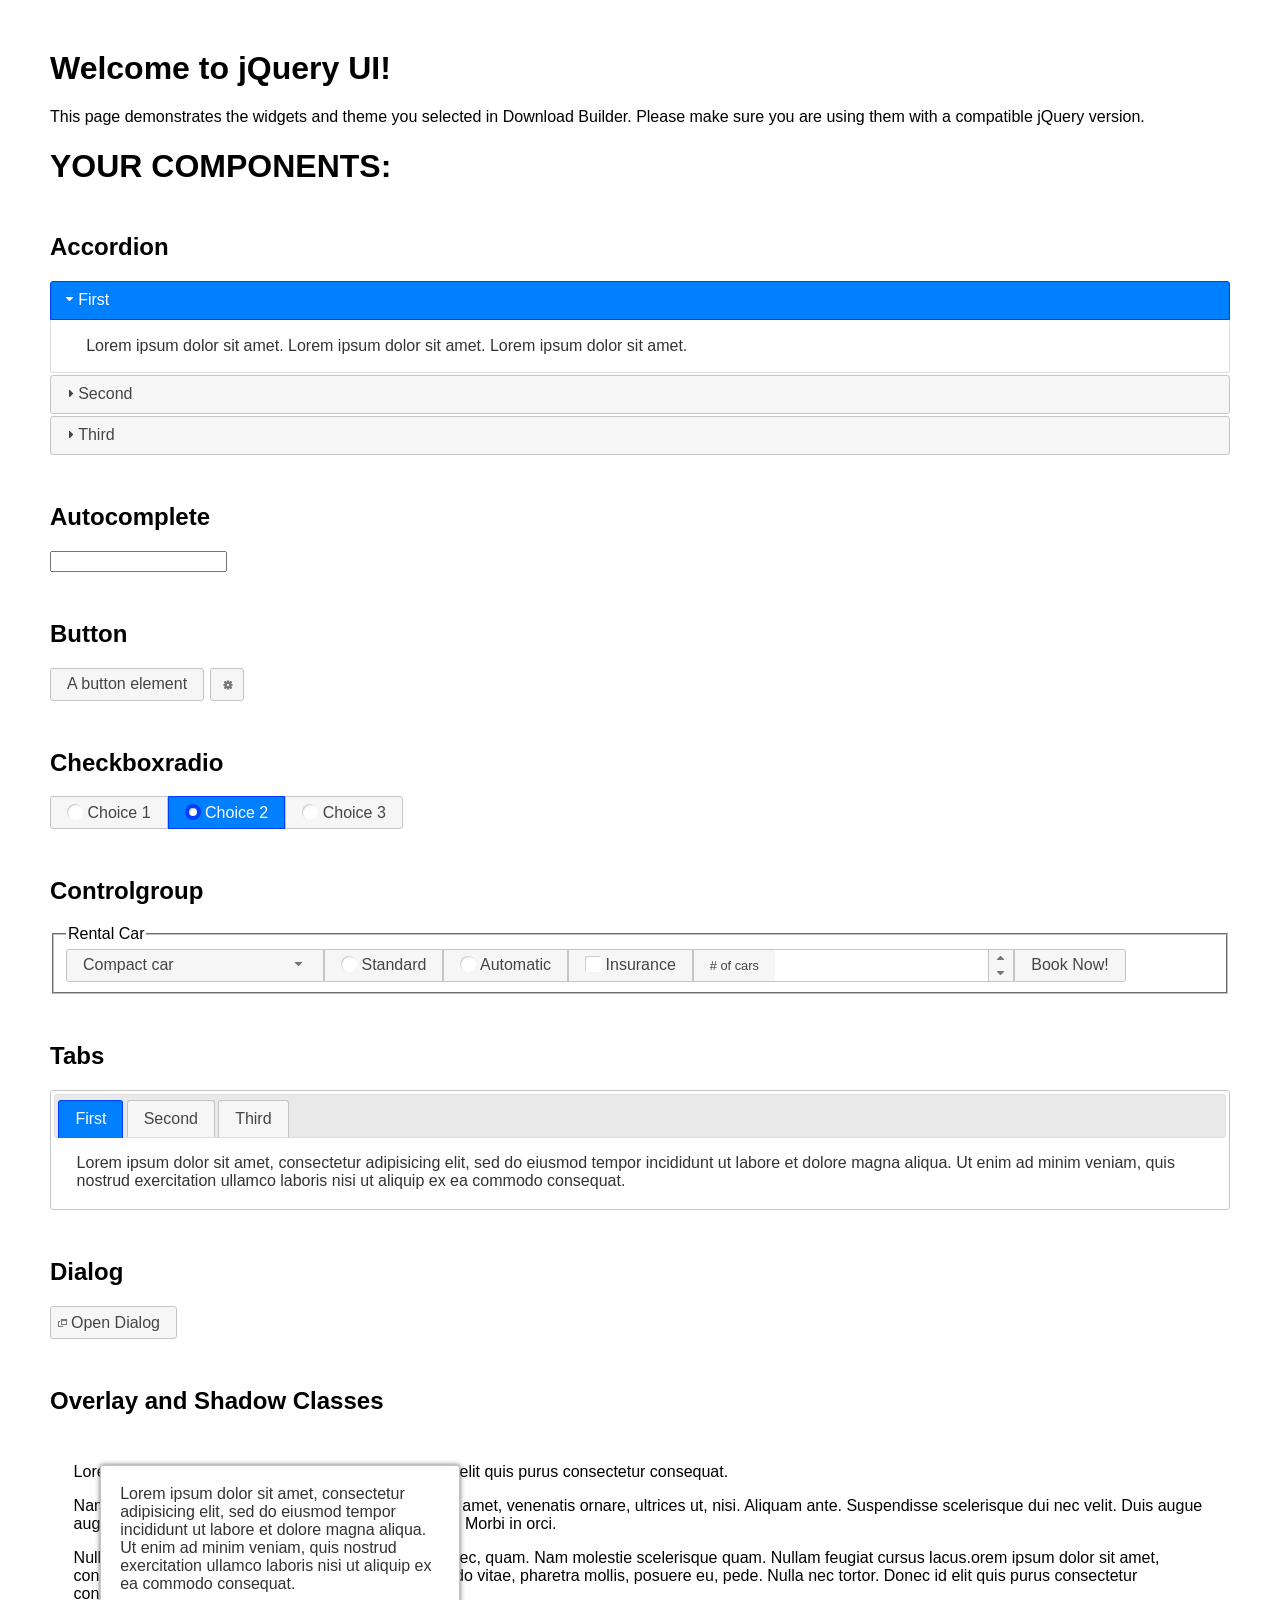
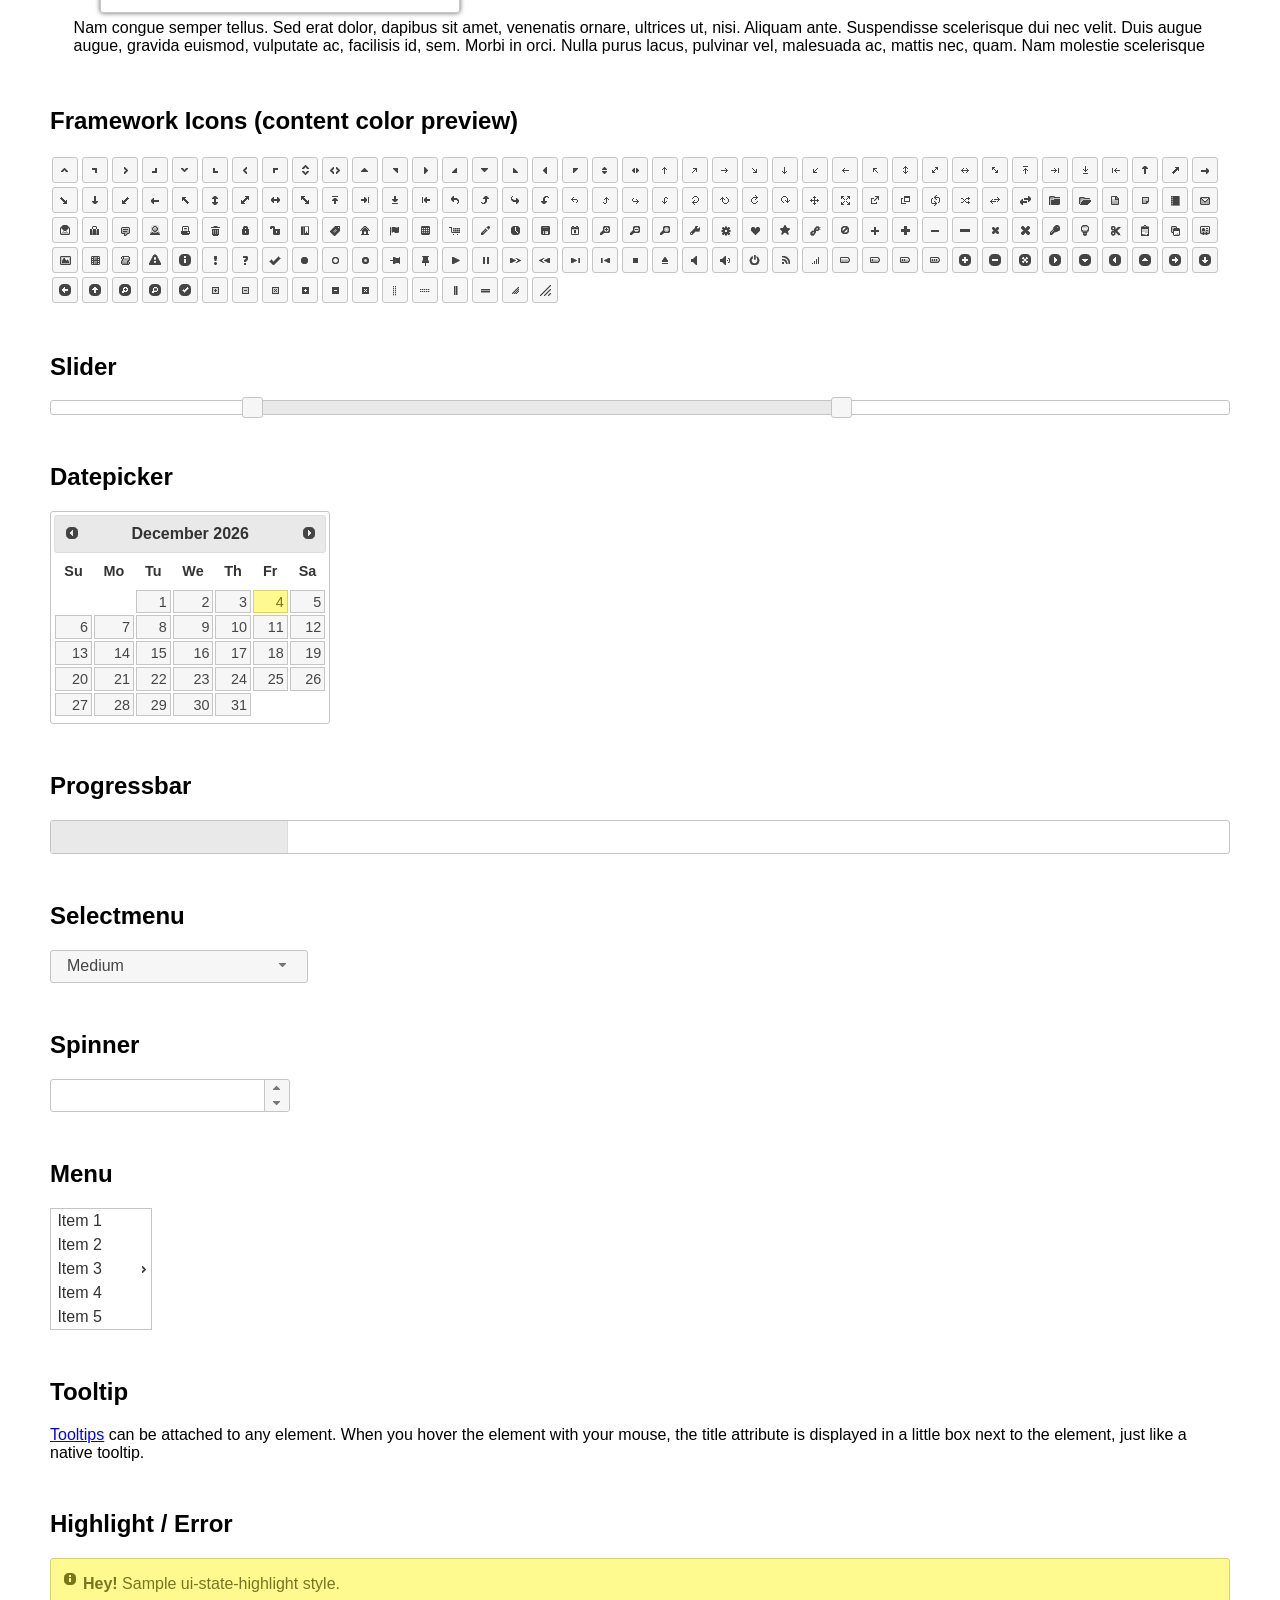
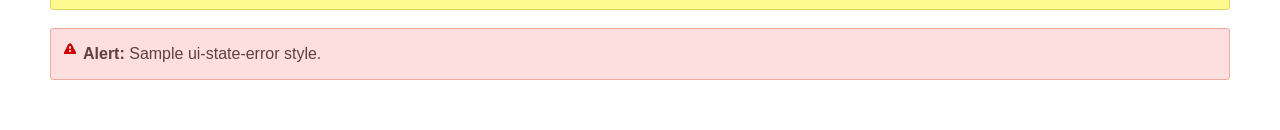
<file: libraries/jqueryui/index.html>
<!doctype html>
<html lang="us">
<head>
	<meta charset="utf-8">
	<title>jQuery UI Example Page</title>
	<link href="jquery-ui.css" rel="stylesheet">
	<style>
	body{
		font-family: "Trebuchet MS", sans-serif;
		margin: 50px;
	}
	.demoHeaders {
		margin-top: 2em;
	}
	#dialog-link {
		padding: .4em 1em .4em 20px;
		text-decoration: none;
		position: relative;
	}
	#dialog-link span.ui-icon {
		margin: 0 5px 0 0;
		position: absolute;
		left: .2em;
		top: 50%;
		margin-top: -8px;
	}
	#icons {
		margin: 0;
		padding: 0;
	}
	#icons li {
		margin: 2px;
		position: relative;
		padding: 4px 0;
		cursor: pointer;
		float: left;
		list-style: none;
	}
	#icons span.ui-icon {
		float: left;
		margin: 0 4px;
	}
	.fakewindowcontain .ui-widget-overlay {
		position: absolute;
	}
	select {
		width: 200px;
	}
	</style>
</head>
<body>

<h1>Welcome to jQuery UI!</h1>

<div class="ui-widget">
	<p>This page demonstrates the widgets and theme you selected in Download Builder. Please make sure you are using them with a compatible jQuery version.</p>
</div>

<h1>YOUR COMPONENTS:</h1>

<!-- Accordion -->
<h2 class="demoHeaders">Accordion</h2>
<div id="accordion">
	<h3>First</h3>
	<div>Lorem ipsum dolor sit amet. Lorem ipsum dolor sit amet. Lorem ipsum dolor sit amet.</div>
	<h3>Second</h3>
	<div>Phasellus mattis tincidunt nibh.</div>
	<h3>Third</h3>
	<div>Nam dui erat, auctor a, dignissim quis.</div>
</div>

<!-- Autocomplete -->
<h2 class="demoHeaders">Autocomplete</h2>
<div>
	<input id="autocomplete" title="type &quot;a&quot;">
</div>

<!-- Button -->
<h2 class="demoHeaders">Button</h2>
<button id="button">A button element</button>
<button id="button-icon">An icon-only button</button>

<!-- Checkboxradio -->
<h2 class="demoHeaders">Checkboxradio</h2>
<form style="margin-top: 1em;">
	<div id="radioset">
		<input type="radio" id="radio1" name="radio"><label for="radio1">Choice 1</label>
		<input type="radio" id="radio2" name="radio" checked="checked"><label for="radio2">Choice 2</label>
		<input type="radio" id="radio3" name="radio"><label for="radio3">Choice 3</label>
	</div>
</form>

<!-- Controlgroup -->
<h2 class="demoHeaders">Controlgroup</h2>
<fieldset>
	<legend>Rental Car</legend>
	<div id="controlgroup">
		<select id="car-type">
			<option>Compact car</option>
			<option>Midsize car</option>
			<option>Full size car</option>
			<option>SUV</option>
			<option>Luxury</option>
			<option>Truck</option>
			<option>Van</option>
		</select>
		<label for="transmission-standard">Standard</label>
		<input type="radio" name="transmission" id="transmission-standard">
		<label for="transmission-automatic">Automatic</label>
		<input type="radio" name="transmission" id="transmission-automatic">
		<label for="insurance">Insurance</label>
		<input type="checkbox" name="insurance" id="insurance">
		<label for="horizontal-spinner" class="ui-controlgroup-label"># of cars</label>
		<input id="horizontal-spinner" class="ui-spinner-input">
		<button>Book Now!</button>
	</div>
</fieldset>

<!-- Tabs -->
<h2 class="demoHeaders">Tabs</h2>
<div id="tabs">
	<ul>
		<li><a href="#tabs-1">First</a></li>
		<li><a href="#tabs-2">Second</a></li>
		<li><a href="#tabs-3">Third</a></li>
	</ul>
	<div id="tabs-1">Lorem ipsum dolor sit amet, consectetur adipisicing elit, sed do eiusmod tempor incididunt ut labore et dolore magna aliqua. Ut enim ad minim veniam, quis nostrud exercitation ullamco laboris nisi ut aliquip ex ea commodo consequat.</div>
	<div id="tabs-2">Phasellus mattis tincidunt nibh. Cras orci urna, blandit id, pretium vel, aliquet ornare, felis. Maecenas scelerisque sem non nisl. Fusce sed lorem in enim dictum bibendum.</div>
	<div id="tabs-3">Nam dui erat, auctor a, dignissim quis, sollicitudin eu, felis. Pellentesque nisi urna, interdum eget, sagittis et, consequat vestibulum, lacus. Mauris porttitor ullamcorper augue.</div>
</div>

<h2 class="demoHeaders">Dialog</h2>
<p>
	<button id="dialog-link" class="ui-button ui-corner-all ui-widget">
		<span class="ui-icon ui-icon-newwin"></span>Open Dialog
	</button>
</p>

<h2 class="demoHeaders">Overlay and Shadow Classes</h2>
<div style="position: relative; width: 96%; height: 200px; padding:1% 2%; overflow:hidden;" class="fakewindowcontain">
	<p>Lorem ipsum dolor sit amet,  Nulla nec tortor. Donec id elit quis purus consectetur consequat. </p><p>Nam congue semper tellus. Sed erat dolor, dapibus sit amet, venenatis ornare, ultrices ut, nisi. Aliquam ante. Suspendisse scelerisque dui nec velit. Duis augue augue, gravida euismod, vulputate ac, facilisis id, sem. Morbi in orci. </p><p>Nulla purus lacus, pulvinar vel, malesuada ac, mattis nec, quam. Nam molestie scelerisque quam. Nullam feugiat cursus lacus.orem ipsum dolor sit amet, consectetur adipiscing elit. Donec libero risus, commodo vitae, pharetra mollis, posuere eu, pede. Nulla nec tortor. Donec id elit quis purus consectetur consequat. </p><p>Nam congue semper tellus. Sed erat dolor, dapibus sit amet, venenatis ornare, ultrices ut, nisi. Aliquam ante. Suspendisse scelerisque dui nec velit. Duis augue augue, gravida euismod, vulputate ac, facilisis id, sem. Morbi in orci. Nulla purus lacus, pulvinar vel, malesuada ac, mattis nec, quam. Nam molestie scelerisque quam. </p><p>Nullam feugiat cursus lacus.orem ipsum dolor sit amet, consectetur adipiscing elit. Donec libero risus, commodo vitae, pharetra mollis, posuere eu, pede. Nulla nec tortor. Donec id elit quis purus consectetur consequat. Nam congue semper tellus. Sed erat dolor, dapibus sit amet, venenatis ornare, ultrices ut, nisi. Aliquam ante. </p><p>Suspendisse scelerisque dui nec velit. Duis augue augue, gravida euismod, vulputate ac, facilisis id, sem. Morbi in orci. Nulla purus lacus, pulvinar vel, malesuada ac, mattis nec, quam. Nam molestie scelerisque quam. Nullam feugiat cursus lacus.orem ipsum dolor sit amet, consectetur adipiscing elit. Donec libero risus, commodo vitae, pharetra mollis, posuere eu, pede. Nulla nec tortor. Donec id elit quis purus consectetur consequat. Nam congue semper tellus. Sed erat dolor, dapibus sit amet, venenatis ornare, ultrices ut, nisi. </p>

	<!-- ui-dialog -->
	<div class="ui-widget-overlay ui-front"></div>
	<div style="position: absolute; width: 320px; left: 50px; top: 30px; padding: 1.2em" class="ui-widget ui-front ui-widget-content ui-corner-all ui-widget-shadow">
		Lorem ipsum dolor sit amet, consectetur adipisicing elit, sed do eiusmod tempor incididunt ut labore et dolore magna aliqua. Ut enim ad minim veniam, quis nostrud exercitation ullamco laboris nisi ut aliquip ex ea commodo consequat.
	</div>

</div>

<!-- ui-dialog -->
<div id="dialog" title="Dialog Title">
	<p>Lorem ipsum dolor sit amet, consectetur adipisicing elit, sed do eiusmod tempor incididunt ut labore et dolore magna aliqua. Ut enim ad minim veniam, quis nostrud exercitation ullamco laboris nisi ut aliquip ex ea commodo consequat.</p>
</div>


<h2 class="demoHeaders">Framework Icons (content color preview)</h2>
<ul id="icons" class="ui-widget ui-helper-clearfix">
	<li class="ui-state-default ui-corner-all" title=".ui-icon-caret-1-n"><span class="ui-icon ui-icon-caret-1-n"></span></li>
	<li class="ui-state-default ui-corner-all" title=".ui-icon-caret-1-ne"><span class="ui-icon ui-icon-caret-1-ne"></span></li>
	<li class="ui-state-default ui-corner-all" title=".ui-icon-caret-1-e"><span class="ui-icon ui-icon-caret-1-e"></span></li>
	<li class="ui-state-default ui-corner-all" title=".ui-icon-caret-1-se"><span class="ui-icon ui-icon-caret-1-se"></span></li>
	<li class="ui-state-default ui-corner-all" title=".ui-icon-caret-1-s"><span class="ui-icon ui-icon-caret-1-s"></span></li>
	<li class="ui-state-default ui-corner-all" title=".ui-icon-caret-1-sw"><span class="ui-icon ui-icon-caret-1-sw"></span></li>
	<li class="ui-state-default ui-corner-all" title=".ui-icon-caret-1-w"><span class="ui-icon ui-icon-caret-1-w"></span></li>
	<li class="ui-state-default ui-corner-all" title=".ui-icon-caret-1-nw"><span class="ui-icon ui-icon-caret-1-nw"></span></li>
	<li class="ui-state-default ui-corner-all" title=".ui-icon-caret-2-n-s"><span class="ui-icon ui-icon-caret-2-n-s"></span></li>
	<li class="ui-state-default ui-corner-all" title=".ui-icon-caret-2-e-w"><span class="ui-icon ui-icon-caret-2-e-w"></span></li>
	<li class="ui-state-default ui-corner-all" title=".ui-icon-triangle-1-n"><span class="ui-icon ui-icon-triangle-1-n"></span></li>
	<li class="ui-state-default ui-corner-all" title=".ui-icon-triangle-1-ne"><span class="ui-icon ui-icon-triangle-1-ne"></span></li>
	<li class="ui-state-default ui-corner-all" title=".ui-icon-triangle-1-e"><span class="ui-icon ui-icon-triangle-1-e"></span></li>
	<li class="ui-state-default ui-corner-all" title=".ui-icon-triangle-1-se"><span class="ui-icon ui-icon-triangle-1-se"></span></li>
	<li class="ui-state-default ui-corner-all" title=".ui-icon-triangle-1-s"><span class="ui-icon ui-icon-triangle-1-s"></span></li>
	<li class="ui-state-default ui-corner-all" title=".ui-icon-triangle-1-sw"><span class="ui-icon ui-icon-triangle-1-sw"></span></li>
	<li class="ui-state-default ui-corner-all" title=".ui-icon-triangle-1-w"><span class="ui-icon ui-icon-triangle-1-w"></span></li>
	<li class="ui-state-default ui-corner-all" title=".ui-icon-triangle-1-nw"><span class="ui-icon ui-icon-triangle-1-nw"></span></li>
	<li class="ui-state-default ui-corner-all" title=".ui-icon-triangle-2-n-s"><span class="ui-icon ui-icon-triangle-2-n-s"></span></li>
	<li class="ui-state-default ui-corner-all" title=".ui-icon-triangle-2-e-w"><span class="ui-icon ui-icon-triangle-2-e-w"></span></li>
	<li class="ui-state-default ui-corner-all" title=".ui-icon-arrow-1-n"><span class="ui-icon ui-icon-arrow-1-n"></span></li>
	<li class="ui-state-default ui-corner-all" title=".ui-icon-arrow-1-ne"><span class="ui-icon ui-icon-arrow-1-ne"></span></li>
	<li class="ui-state-default ui-corner-all" title=".ui-icon-arrow-1-e"><span class="ui-icon ui-icon-arrow-1-e"></span></li>
	<li class="ui-state-default ui-corner-all" title=".ui-icon-arrow-1-se"><span class="ui-icon ui-icon-arrow-1-se"></span></li>
	<li class="ui-state-default ui-corner-all" title=".ui-icon-arrow-1-s"><span class="ui-icon ui-icon-arrow-1-s"></span></li>
	<li class="ui-state-default ui-corner-all" title=".ui-icon-arrow-1-sw"><span class="ui-icon ui-icon-arrow-1-sw"></span></li>
	<li class="ui-state-default ui-corner-all" title=".ui-icon-arrow-1-w"><span class="ui-icon ui-icon-arrow-1-w"></span></li>
	<li class="ui-state-default ui-corner-all" title=".ui-icon-arrow-1-nw"><span class="ui-icon ui-icon-arrow-1-nw"></span></li>
	<li class="ui-state-default ui-corner-all" title=".ui-icon-arrow-2-n-s"><span class="ui-icon ui-icon-arrow-2-n-s"></span></li>
	<li class="ui-state-default ui-corner-all" title=".ui-icon-arrow-2-ne-sw"><span class="ui-icon ui-icon-arrow-2-ne-sw"></span></li>
	<li class="ui-state-default ui-corner-all" title=".ui-icon-arrow-2-e-w"><span class="ui-icon ui-icon-arrow-2-e-w"></span></li>
	<li class="ui-state-default ui-corner-all" title=".ui-icon-arrow-2-se-nw"><span class="ui-icon ui-icon-arrow-2-se-nw"></span></li>
	<li class="ui-state-default ui-corner-all" title=".ui-icon-arrowstop-1-n"><span class="ui-icon ui-icon-arrowstop-1-n"></span></li>
	<li class="ui-state-default ui-corner-all" title=".ui-icon-arrowstop-1-e"><span class="ui-icon ui-icon-arrowstop-1-e"></span></li>
	<li class="ui-state-default ui-corner-all" title=".ui-icon-arrowstop-1-s"><span class="ui-icon ui-icon-arrowstop-1-s"></span></li>
	<li class="ui-state-default ui-corner-all" title=".ui-icon-arrowstop-1-w"><span class="ui-icon ui-icon-arrowstop-1-w"></span></li>
	<li class="ui-state-default ui-corner-all" title=".ui-icon-arrowthick-1-n"><span class="ui-icon ui-icon-arrowthick-1-n"></span></li>
	<li class="ui-state-default ui-corner-all" title=".ui-icon-arrowthick-1-ne"><span class="ui-icon ui-icon-arrowthick-1-ne"></span></li>
	<li class="ui-state-default ui-corner-all" title=".ui-icon-arrowthick-1-e"><span class="ui-icon ui-icon-arrowthick-1-e"></span></li>
	<li class="ui-state-default ui-corner-all" title=".ui-icon-arrowthick-1-se"><span class="ui-icon ui-icon-arrowthick-1-se"></span></li>
	<li class="ui-state-default ui-corner-all" title=".ui-icon-arrowthick-1-s"><span class="ui-icon ui-icon-arrowthick-1-s"></span></li>
	<li class="ui-state-default ui-corner-all" title=".ui-icon-arrowthick-1-sw"><span class="ui-icon ui-icon-arrowthick-1-sw"></span></li>
	<li class="ui-state-default ui-corner-all" title=".ui-icon-arrowthick-1-w"><span class="ui-icon ui-icon-arrowthick-1-w"></span></li>
	<li class="ui-state-default ui-corner-all" title=".ui-icon-arrowthick-1-nw"><span class="ui-icon ui-icon-arrowthick-1-nw"></span></li>
	<li class="ui-state-default ui-corner-all" title=".ui-icon-arrowthick-2-n-s"><span class="ui-icon ui-icon-arrowthick-2-n-s"></span></li>
	<li class="ui-state-default ui-corner-all" title=".ui-icon-arrowthick-2-ne-sw"><span class="ui-icon ui-icon-arrowthick-2-ne-sw"></span></li>
	<li class="ui-state-default ui-corner-all" title=".ui-icon-arrowthick-2-e-w"><span class="ui-icon ui-icon-arrowthick-2-e-w"></span></li>
	<li class="ui-state-default ui-corner-all" title=".ui-icon-arrowthick-2-se-nw"><span class="ui-icon ui-icon-arrowthick-2-se-nw"></span></li>
	<li class="ui-state-default ui-corner-all" title=".ui-icon-arrowthickstop-1-n"><span class="ui-icon ui-icon-arrowthickstop-1-n"></span></li>
	<li class="ui-state-default ui-corner-all" title=".ui-icon-arrowthickstop-1-e"><span class="ui-icon ui-icon-arrowthickstop-1-e"></span></li>
	<li class="ui-state-default ui-corner-all" title=".ui-icon-arrowthickstop-1-s"><span class="ui-icon ui-icon-arrowthickstop-1-s"></span></li>
	<li class="ui-state-default ui-corner-all" title=".ui-icon-arrowthickstop-1-w"><span class="ui-icon ui-icon-arrowthickstop-1-w"></span></li>
	<li class="ui-state-default ui-corner-all" title=".ui-icon-arrowreturnthick-1-w"><span class="ui-icon ui-icon-arrowreturnthick-1-w"></span></li>
	<li class="ui-state-default ui-corner-all" title=".ui-icon-arrowreturnthick-1-n"><span class="ui-icon ui-icon-arrowreturnthick-1-n"></span></li>
	<li class="ui-state-default ui-corner-all" title=".ui-icon-arrowreturnthick-1-e"><span class="ui-icon ui-icon-arrowreturnthick-1-e"></span></li>
	<li class="ui-state-default ui-corner-all" title=".ui-icon-arrowreturnthick-1-s"><span class="ui-icon ui-icon-arrowreturnthick-1-s"></span></li>
	<li class="ui-state-default ui-corner-all" title=".ui-icon-arrowreturn-1-w"><span class="ui-icon ui-icon-arrowreturn-1-w"></span></li>
	<li class="ui-state-default ui-corner-all" title=".ui-icon-arrowreturn-1-n"><span class="ui-icon ui-icon-arrowreturn-1-n"></span></li>
	<li class="ui-state-default ui-corner-all" title=".ui-icon-arrowreturn-1-e"><span class="ui-icon ui-icon-arrowreturn-1-e"></span></li>
	<li class="ui-state-default ui-corner-all" title=".ui-icon-arrowreturn-1-s"><span class="ui-icon ui-icon-arrowreturn-1-s"></span></li>
	<li class="ui-state-default ui-corner-all" title=".ui-icon-arrowrefresh-1-w"><span class="ui-icon ui-icon-arrowrefresh-1-w"></span></li>
	<li class="ui-state-default ui-corner-all" title=".ui-icon-arrowrefresh-1-n"><span class="ui-icon ui-icon-arrowrefresh-1-n"></span></li>
	<li class="ui-state-default ui-corner-all" title=".ui-icon-arrowrefresh-1-e"><span class="ui-icon ui-icon-arrowrefresh-1-e"></span></li>
	<li class="ui-state-default ui-corner-all" title=".ui-icon-arrowrefresh-1-s"><span class="ui-icon ui-icon-arrowrefresh-1-s"></span></li>
	<li class="ui-state-default ui-corner-all" title=".ui-icon-arrow-4"><span class="ui-icon ui-icon-arrow-4"></span></li>
	<li class="ui-state-default ui-corner-all" title=".ui-icon-arrow-4-diag"><span class="ui-icon ui-icon-arrow-4-diag"></span></li>
	<li class="ui-state-default ui-corner-all" title=".ui-icon-extlink"><span class="ui-icon ui-icon-extlink"></span></li>
	<li class="ui-state-default ui-corner-all" title=".ui-icon-newwin"><span class="ui-icon ui-icon-newwin"></span></li>
	<li class="ui-state-default ui-corner-all" title=".ui-icon-refresh"><span class="ui-icon ui-icon-refresh"></span></li>
	<li class="ui-state-default ui-corner-all" title=".ui-icon-shuffle"><span class="ui-icon ui-icon-shuffle"></span></li>
	<li class="ui-state-default ui-corner-all" title=".ui-icon-transfer-e-w"><span class="ui-icon ui-icon-transfer-e-w"></span></li>
	<li class="ui-state-default ui-corner-all" title=".ui-icon-transferthick-e-w"><span class="ui-icon ui-icon-transferthick-e-w"></span></li>
	<li class="ui-state-default ui-corner-all" title=".ui-icon-folder-collapsed"><span class="ui-icon ui-icon-folder-collapsed"></span></li>
	<li class="ui-state-default ui-corner-all" title=".ui-icon-folder-open"><span class="ui-icon ui-icon-folder-open"></span></li>
	<li class="ui-state-default ui-corner-all" title=".ui-icon-document"><span class="ui-icon ui-icon-document"></span></li>
	<li class="ui-state-default ui-corner-all" title=".ui-icon-document-b"><span class="ui-icon ui-icon-document-b"></span></li>
	<li class="ui-state-default ui-corner-all" title=".ui-icon-note"><span class="ui-icon ui-icon-note"></span></li>
	<li class="ui-state-default ui-corner-all" title=".ui-icon-mail-closed"><span class="ui-icon ui-icon-mail-closed"></span></li>
	<li class="ui-state-default ui-corner-all" title=".ui-icon-mail-open"><span class="ui-icon ui-icon-mail-open"></span></li>
	<li class="ui-state-default ui-corner-all" title=".ui-icon-suitcase"><span class="ui-icon ui-icon-suitcase"></span></li>
	<li class="ui-state-default ui-corner-all" title=".ui-icon-comment"><span class="ui-icon ui-icon-comment"></span></li>
	<li class="ui-state-default ui-corner-all" title=".ui-icon-person"><span class="ui-icon ui-icon-person"></span></li>
	<li class="ui-state-default ui-corner-all" title=".ui-icon-print"><span class="ui-icon ui-icon-print"></span></li>
	<li class="ui-state-default ui-corner-all" title=".ui-icon-trash"><span class="ui-icon ui-icon-trash"></span></li>
	<li class="ui-state-default ui-corner-all" title=".ui-icon-locked"><span class="ui-icon ui-icon-locked"></span></li>
	<li class="ui-state-default ui-corner-all" title=".ui-icon-unlocked"><span class="ui-icon ui-icon-unlocked"></span></li>
	<li class="ui-state-default ui-corner-all" title=".ui-icon-bookmark"><span class="ui-icon ui-icon-bookmark"></span></li>
	<li class="ui-state-default ui-corner-all" title=".ui-icon-tag"><span class="ui-icon ui-icon-tag"></span></li>
	<li class="ui-state-default ui-corner-all" title=".ui-icon-home"><span class="ui-icon ui-icon-home"></span></li>
	<li class="ui-state-default ui-corner-all" title=".ui-icon-flag"><span class="ui-icon ui-icon-flag"></span></li>
	<li class="ui-state-default ui-corner-all" title=".ui-icon-calculator"><span class="ui-icon ui-icon-calculator"></span></li>
	<li class="ui-state-default ui-corner-all" title=".ui-icon-cart"><span class="ui-icon ui-icon-cart"></span></li>
	<li class="ui-state-default ui-corner-all" title=".ui-icon-pencil"><span class="ui-icon ui-icon-pencil"></span></li>
	<li class="ui-state-default ui-corner-all" title=".ui-icon-clock"><span class="ui-icon ui-icon-clock"></span></li>
	<li class="ui-state-default ui-corner-all" title=".ui-icon-disk"><span class="ui-icon ui-icon-disk"></span></li>
	<li class="ui-state-default ui-corner-all" title=".ui-icon-calendar"><span class="ui-icon ui-icon-calendar"></span></li>
	<li class="ui-state-default ui-corner-all" title=".ui-icon-zoomin"><span class="ui-icon ui-icon-zoomin"></span></li>
	<li class="ui-state-default ui-corner-all" title=".ui-icon-zoomout"><span class="ui-icon ui-icon-zoomout"></span></li>
	<li class="ui-state-default ui-corner-all" title=".ui-icon-search"><span class="ui-icon ui-icon-search"></span></li>
	<li class="ui-state-default ui-corner-all" title=".ui-icon-wrench"><span class="ui-icon ui-icon-wrench"></span></li>
	<li class="ui-state-default ui-corner-all" title=".ui-icon-gear"><span class="ui-icon ui-icon-gear"></span></li>
	<li class="ui-state-default ui-corner-all" title=".ui-icon-heart"><span class="ui-icon ui-icon-heart"></span></li>
	<li class="ui-state-default ui-corner-all" title=".ui-icon-star"><span class="ui-icon ui-icon-star"></span></li>
	<li class="ui-state-default ui-corner-all" title=".ui-icon-link"><span class="ui-icon ui-icon-link"></span></li>
	<li class="ui-state-default ui-corner-all" title=".ui-icon-cancel"><span class="ui-icon ui-icon-cancel"></span></li>
	<li class="ui-state-default ui-corner-all" title=".ui-icon-plus"><span class="ui-icon ui-icon-plus"></span></li>
	<li class="ui-state-default ui-corner-all" title=".ui-icon-plusthick"><span class="ui-icon ui-icon-plusthick"></span></li>
	<li class="ui-state-default ui-corner-all" title=".ui-icon-minus"><span class="ui-icon ui-icon-minus"></span></li>
	<li class="ui-state-default ui-corner-all" title=".ui-icon-minusthick"><span class="ui-icon ui-icon-minusthick"></span></li>
	<li class="ui-state-default ui-corner-all" title=".ui-icon-close"><span class="ui-icon ui-icon-close"></span></li>
	<li class="ui-state-default ui-corner-all" title=".ui-icon-closethick"><span class="ui-icon ui-icon-closethick"></span></li>
	<li class="ui-state-default ui-corner-all" title=".ui-icon-key"><span class="ui-icon ui-icon-key"></span></li>
	<li class="ui-state-default ui-corner-all" title=".ui-icon-lightbulb"><span class="ui-icon ui-icon-lightbulb"></span></li>
	<li class="ui-state-default ui-corner-all" title=".ui-icon-scissors"><span class="ui-icon ui-icon-scissors"></span></li>
	<li class="ui-state-default ui-corner-all" title=".ui-icon-clipboard"><span class="ui-icon ui-icon-clipboard"></span></li>
	<li class="ui-state-default ui-corner-all" title=".ui-icon-copy"><span class="ui-icon ui-icon-copy"></span></li>
	<li class="ui-state-default ui-corner-all" title=".ui-icon-contact"><span class="ui-icon ui-icon-contact"></span></li>
	<li class="ui-state-default ui-corner-all" title=".ui-icon-image"><span class="ui-icon ui-icon-image"></span></li>
	<li class="ui-state-default ui-corner-all" title=".ui-icon-video"><span class="ui-icon ui-icon-video"></span></li>
	<li class="ui-state-default ui-corner-all" title=".ui-icon-script"><span class="ui-icon ui-icon-script"></span></li>
	<li class="ui-state-default ui-corner-all" title=".ui-icon-alert"><span class="ui-icon ui-icon-alert"></span></li>
	<li class="ui-state-default ui-corner-all" title=".ui-icon-info"><span class="ui-icon ui-icon-info"></span></li>
	<li class="ui-state-default ui-corner-all" title=".ui-icon-notice"><span class="ui-icon ui-icon-notice"></span></li>
	<li class="ui-state-default ui-corner-all" title=".ui-icon-help"><span class="ui-icon ui-icon-help"></span></li>
	<li class="ui-state-default ui-corner-all" title=".ui-icon-check"><span class="ui-icon ui-icon-check"></span></li>
	<li class="ui-state-default ui-corner-all" title=".ui-icon-bullet"><span class="ui-icon ui-icon-bullet"></span></li>
	<li class="ui-state-default ui-corner-all" title=".ui-icon-radio-off"><span class="ui-icon ui-icon-radio-off"></span></li>
	<li class="ui-state-default ui-corner-all" title=".ui-icon-radio-on"><span class="ui-icon ui-icon-radio-on"></span></li>
	<li class="ui-state-default ui-corner-all" title=".ui-icon-pin-w"><span class="ui-icon ui-icon-pin-w"></span></li>
	<li class="ui-state-default ui-corner-all" title=".ui-icon-pin-s"><span class="ui-icon ui-icon-pin-s"></span></li>
	<li class="ui-state-default ui-corner-all" title=".ui-icon-play"><span class="ui-icon ui-icon-play"></span></li>
	<li class="ui-state-default ui-corner-all" title=".ui-icon-pause"><span class="ui-icon ui-icon-pause"></span></li>
	<li class="ui-state-default ui-corner-all" title=".ui-icon-seek-next"><span class="ui-icon ui-icon-seek-next"></span></li>
	<li class="ui-state-default ui-corner-all" title=".ui-icon-seek-prev"><span class="ui-icon ui-icon-seek-prev"></span></li>
	<li class="ui-state-default ui-corner-all" title=".ui-icon-seek-end"><span class="ui-icon ui-icon-seek-end"></span></li>
	<li class="ui-state-default ui-corner-all" title=".ui-icon-seek-first"><span class="ui-icon ui-icon-seek-first"></span></li>
	<li class="ui-state-default ui-corner-all" title=".ui-icon-stop"><span class="ui-icon ui-icon-stop"></span></li>
	<li class="ui-state-default ui-corner-all" title=".ui-icon-eject"><span class="ui-icon ui-icon-eject"></span></li>
	<li class="ui-state-default ui-corner-all" title=".ui-icon-volume-off"><span class="ui-icon ui-icon-volume-off"></span></li>
	<li class="ui-state-default ui-corner-all" title=".ui-icon-volume-on"><span class="ui-icon ui-icon-volume-on"></span></li>
	<li class="ui-state-default ui-corner-all" title=".ui-icon-power"><span class="ui-icon ui-icon-power"></span></li>
	<li class="ui-state-default ui-corner-all" title=".ui-icon-signal-diag"><span class="ui-icon ui-icon-signal-diag"></span></li>
	<li class="ui-state-default ui-corner-all" title=".ui-icon-signal"><span class="ui-icon ui-icon-signal"></span></li>
	<li class="ui-state-default ui-corner-all" title=".ui-icon-battery-0"><span class="ui-icon ui-icon-battery-0"></span></li>
	<li class="ui-state-default ui-corner-all" title=".ui-icon-battery-1"><span class="ui-icon ui-icon-battery-1"></span></li>
	<li class="ui-state-default ui-corner-all" title=".ui-icon-battery-2"><span class="ui-icon ui-icon-battery-2"></span></li>
	<li class="ui-state-default ui-corner-all" title=".ui-icon-battery-3"><span class="ui-icon ui-icon-battery-3"></span></li>
	<li class="ui-state-default ui-corner-all" title=".ui-icon-circle-plus"><span class="ui-icon ui-icon-circle-plus"></span></li>
	<li class="ui-state-default ui-corner-all" title=".ui-icon-circle-minus"><span class="ui-icon ui-icon-circle-minus"></span></li>
	<li class="ui-state-default ui-corner-all" title=".ui-icon-circle-close"><span class="ui-icon ui-icon-circle-close"></span></li>
	<li class="ui-state-default ui-corner-all" title=".ui-icon-circle-triangle-e"><span class="ui-icon ui-icon-circle-triangle-e"></span></li>
	<li class="ui-state-default ui-corner-all" title=".ui-icon-circle-triangle-s"><span class="ui-icon ui-icon-circle-triangle-s"></span></li>
	<li class="ui-state-default ui-corner-all" title=".ui-icon-circle-triangle-w"><span class="ui-icon ui-icon-circle-triangle-w"></span></li>
	<li class="ui-state-default ui-corner-all" title=".ui-icon-circle-triangle-n"><span class="ui-icon ui-icon-circle-triangle-n"></span></li>
	<li class="ui-state-default ui-corner-all" title=".ui-icon-circle-arrow-e"><span class="ui-icon ui-icon-circle-arrow-e"></span></li>
	<li class="ui-state-default ui-corner-all" title=".ui-icon-circle-arrow-s"><span class="ui-icon ui-icon-circle-arrow-s"></span></li>
	<li class="ui-state-default ui-corner-all" title=".ui-icon-circle-arrow-w"><span class="ui-icon ui-icon-circle-arrow-w"></span></li>
	<li class="ui-state-default ui-corner-all" title=".ui-icon-circle-arrow-n"><span class="ui-icon ui-icon-circle-arrow-n"></span></li>
	<li class="ui-state-default ui-corner-all" title=".ui-icon-circle-zoomin"><span class="ui-icon ui-icon-circle-zoomin"></span></li>
	<li class="ui-state-default ui-corner-all" title=".ui-icon-circle-zoomout"><span class="ui-icon ui-icon-circle-zoomout"></span></li>
	<li class="ui-state-default ui-corner-all" title=".ui-icon-circle-check"><span class="ui-icon ui-icon-circle-check"></span></li>
	<li class="ui-state-default ui-corner-all" title=".ui-icon-circlesmall-plus"><span class="ui-icon ui-icon-circlesmall-plus"></span></li>
	<li class="ui-state-default ui-corner-all" title=".ui-icon-circlesmall-minus"><span class="ui-icon ui-icon-circlesmall-minus"></span></li>
	<li class="ui-state-default ui-corner-all" title=".ui-icon-circlesmall-close"><span class="ui-icon ui-icon-circlesmall-close"></span></li>
	<li class="ui-state-default ui-corner-all" title=".ui-icon-squaresmall-plus"><span class="ui-icon ui-icon-squaresmall-plus"></span></li>
	<li class="ui-state-default ui-corner-all" title=".ui-icon-squaresmall-minus"><span class="ui-icon ui-icon-squaresmall-minus"></span></li>
	<li class="ui-state-default ui-corner-all" title=".ui-icon-squaresmall-close"><span class="ui-icon ui-icon-squaresmall-close"></span></li>
	<li class="ui-state-default ui-corner-all" title=".ui-icon-grip-dotted-vertical"><span class="ui-icon ui-icon-grip-dotted-vertical"></span></li>
	<li class="ui-state-default ui-corner-all" title=".ui-icon-grip-dotted-horizontal"><span class="ui-icon ui-icon-grip-dotted-horizontal"></span></li>
	<li class="ui-state-default ui-corner-all" title=".ui-icon-grip-solid-vertical"><span class="ui-icon ui-icon-grip-solid-vertical"></span></li>
	<li class="ui-state-default ui-corner-all" title=".ui-icon-grip-solid-horizontal"><span class="ui-icon ui-icon-grip-solid-horizontal"></span></li>
	<li class="ui-state-default ui-corner-all" title=".ui-icon-gripsmall-diagonal-se"><span class="ui-icon ui-icon-gripsmall-diagonal-se"></span></li>
	<li class="ui-state-default ui-corner-all" title=".ui-icon-grip-diagonal-se"><span class="ui-icon ui-icon-grip-diagonal-se"></span></li>
</ul>

<!-- Slider -->
<h2 class="demoHeaders">Slider</h2>
<div id="slider"></div>

<!-- Datepicker -->
<h2 class="demoHeaders">Datepicker</h2>
<div id="datepicker"></div>

<!-- Progressbar -->
<h2 class="demoHeaders">Progressbar</h2>
<div id="progressbar"></div>

<!-- Progressbar -->
<h2 class="demoHeaders">Selectmenu</h2>
<select id="selectmenu">
	<option>Slower</option>
	<option>Slow</option>
	<option selected="selected">Medium</option>
	<option>Fast</option>
	<option>Faster</option>
</select>

<!-- Spinner -->
<h2 class="demoHeaders">Spinner</h2>
<input id="spinner">

<!-- Menu -->
<h2 class="demoHeaders">Menu</h2>
<ul style="width:100px;" id="menu">
	<li><div>Item 1</div></li>
	<li><div>Item 2</div></li>
	<li><div>Item 3</div>
		<ul>
			<li><div>Item 3-1</div></li>
			<li><div>Item 3-2</div></li>
			<li><div>Item 3-3</div></li>
			<li><div>Item 3-4</div></li>
			<li><div>Item 3-5</div></li>
		</ul>
	</li>
	<li><div>Item 4</div></li>
	<li><div>Item 5</div></li>
</ul>

<!-- Tooltip -->
<h2 class="demoHeaders">Tooltip</h2>
<p id="tooltip">
	<a href="#" title="That&apos;s what this widget is">Tooltips</a> can be attached to any element. When you hover
the element with your mouse, the title attribute is displayed in a little box next to the element, just like a native tooltip.
</p>

<!-- Highlight / Error -->
<h2 class="demoHeaders">Highlight / Error</h2>
<div class="ui-widget">
	<div class="ui-state-highlight ui-corner-all" style="margin-top: 20px; padding: 0 .7em;">
		<p><span class="ui-icon ui-icon-info" style="float: left; margin-right: .3em;"></span>
		<strong>Hey!</strong> Sample ui-state-highlight style.</p>
	</div>
</div>
<br>
<div class="ui-widget">
	<div class="ui-state-error ui-corner-all" style="padding: 0 .7em;">
		<p><span class="ui-icon ui-icon-alert" style="float: left; margin-right: .3em;"></span>
		<strong>Alert:</strong> Sample ui-state-error style.</p>
	</div>
</div>

<script src="external/jquery/jquery.js"></script>
<script src="jquery-ui.js"></script>
<script>
$( "#accordion" ).accordion();

var availableTags = [
	"ActionScript",
	"AppleScript",
	"Asp",
	"BASIC",
	"C",
	"C++",
	"Clojure",
	"COBOL",
	"ColdFusion",
	"Erlang",
	"Fortran",
	"Groovy",
	"Haskell",
	"Java",
	"JavaScript",
	"Lisp",
	"Perl",
	"PHP",
	"Python",
	"Ruby",
	"Scala",
	"Scheme"
];
$( "#autocomplete" ).autocomplete({
	source: availableTags
});

$( "#button" ).button();
$( "#button-icon" ).button({
	icon: "ui-icon-gear",
	showLabel: false
});

$( "#radioset" ).buttonset();

$( "#controlgroup" ).controlgroup();

$( "#tabs" ).tabs();

$( "#dialog" ).dialog({
	autoOpen: false,
	width: 400,
	buttons: [
		{
			text: "Ok",
			click: function() {
				$( this ).dialog( "close" );
			}
		},
		{
			text: "Cancel",
			click: function() {
				$( this ).dialog( "close" );
			}
		}
	]
});

// Link to open the dialog
$( "#dialog-link" ).click(function( event ) {
	$( "#dialog" ).dialog( "open" );
	event.preventDefault();
});

$( "#datepicker" ).datepicker({
	inline: true
});

$( "#slider" ).slider({
	range: true,
	values: [ 17, 67 ]
});

$( "#progressbar" ).progressbar({
	value: 20
});

$( "#spinner" ).spinner();

$( "#menu" ).menu();

$( "#tooltip" ).tooltip();

$( "#selectmenu" ).selectmenu();

// Hover states on the static widgets
$( "#dialog-link, #icons li" ).hover(
	function() {
		$( this ).addClass( "ui-state-hover" );
	},
	function() {
		$( this ).removeClass( "ui-state-hover" );
	}
);
</script>
</body>
</html>
</file>
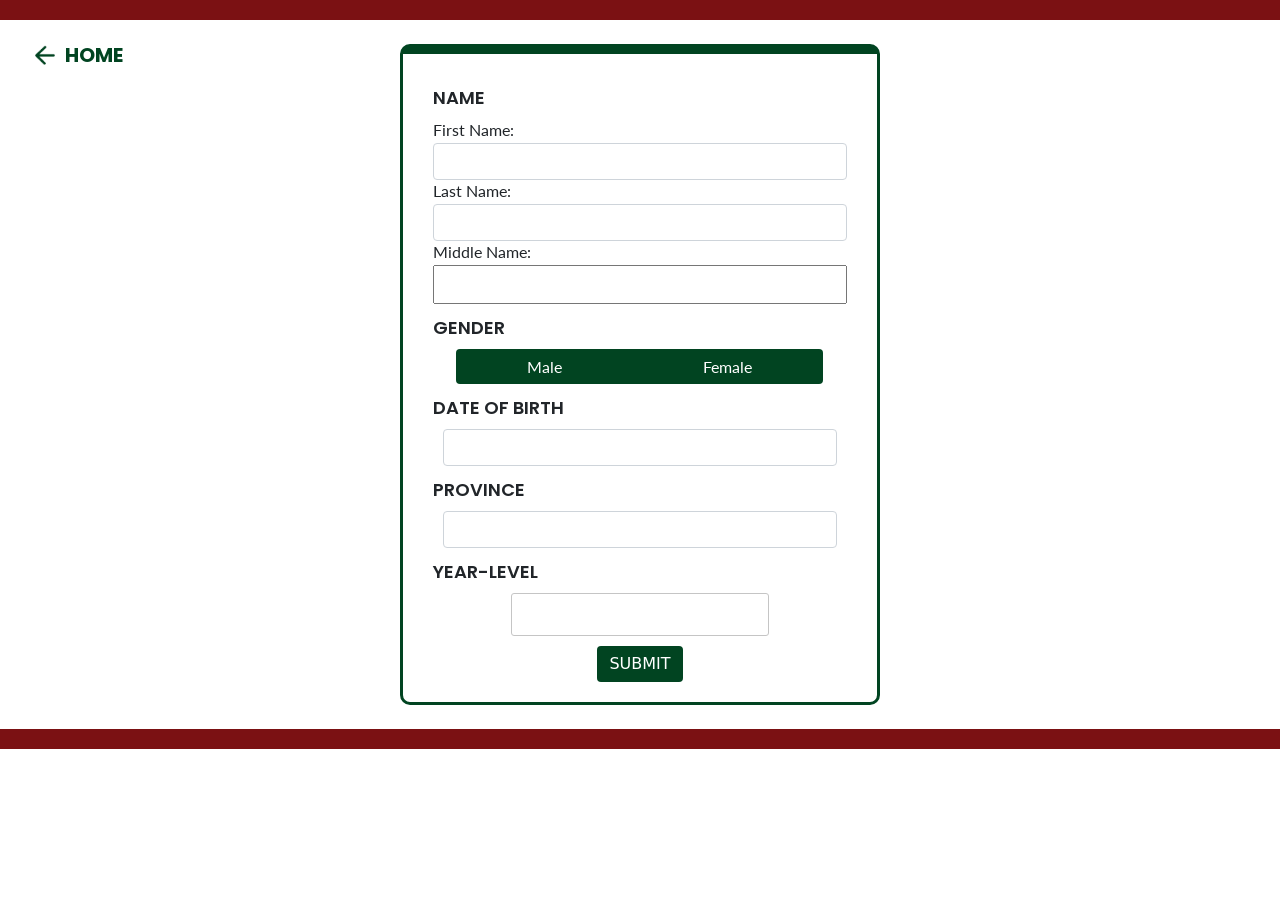
<file: pages/signup/signup.html>
<!DOCTYPE html>
<html lang="en">
<head>
    <meta charset="UTF-8">
    <meta http-equiv="X-UA-Compatible" content="IE=edge">
    <meta name="viewport" content="width=device-width, initial-scale=1.0">
    <title>UP Min | Sign Up</title>
    <link rel="stylesheet" href="../../libraries/bootstrap/css/bootstrap.min.css">
    <link rel="stylesheet" href="signupstyle.css">
    <link rel="stylesheet" href="../../libraries/jqueryui/jquery-ui.min.css">
    <link rel="stylesheet" href="../../libraries/jqueryui/jquery-ui.structure.min.css">
    <link rel="stylesheet" href="../../libraries/jqueryui/jquery-ui.theme.min.css">
    <link rel="preconnect" href="https://fonts.gstatic.com" crossorigin>
    <link href="https://fonts.googleapis.com/css2?family=Lato:wght@100;300;400;700;900&family=Poppins:wght@100;200;300;400;500;600;700;800;900&display=swap" rel="stylesheet">
</head>
<body>
    <div class="container-fluid">
        <div class="row">
            <div class="top-material"></div>
        </div>
        <div class="row pt-4 pb-4">
            <div class="content">
                <a href="../../home/index.html" class="home">
                    <div class="back-navigation">
                        <img src="../../photos/back-arrow.png" alt="back-arrow">
                        <p>HOME</p>
                    </div>
                </a>
                <form class="needs-validation" novalidate>
                    <fieldset>
                        <legend>NAME</legend>
                        <div class="name-content">
                            <label for="first-name">First Name:</label><br>
                            <input type="text" class="form-control" name="first-name" id="first-name" required>
                            <label for="last-name">Last Name:</label><br>  
                            <input type="text" class="form-control" name="last-name" id="last-name" required>
                            <label for="middle-name">Middle Name:</label><br>
                            <input type="text" name="middle-name" id="middle-name">
                        </div>
                    </fieldset>
                    <fieldset>
                        <legend>GENDER</legend>
                        <div class="container">
                            <div class="row justify-content-center">
                                <div class="btn-group">
                                    <input type="radio" class="btn-check" name="options" id="gender-1" value="Male" autocomplete="off" />
                                    <label class="btn btn-success btn-style pt-2 pb-2" for="gender-1">Male</label>
                                    <input type="radio" class="btn-check" name="options" id="gender-2" value="Female" autocomplete="off" />
                                    <label class="btn btn-success btn-style pt-2 pb-2" for="gender-2">Female</label>
                                </div>
                            </div>
                        </div>
                    </fieldset>
                    <fieldset>
                        <legend>DATE OF BIRTH</legend>
                        <div class="row justify-content-center">
                            <input type="text" class="form-control" name="date-of-birth" id="date-of-birth" required>
                        </div>
                    </fieldset>
                    <fieldset>
                        <legend>PROVINCE</legend>
                        <div class="row justify-content-center">
                            <input type="text" class="form-control" name="province" id="province" required>
                        </div>
                    </fieldset>
                    <fieldset>
                        <legend>YEAR-LEVEL</legend>
                        <div class="year-level-input">
                            <input type="spinner" class="form-control" name="year-level" id="year-level" required>
                        </div>
                    </fieldset>
                    <div class="submit-button">
                        <button class="btn btn-success btn-style" type="submit">SUBMIT</button>
                    </div>
                </form>
            </div>
        </div>
        <div class="row">
            <div class="bottom-material"></div>
        </div>
    </div>
    
    <script type="text/javascript" src="../../libraries/bootstrap/js/bootstrap.bundle.min.js"></script>
    <script type="text/javascript" src="../../libraries/jquery-3.6.0.js"></script>
    <script type="text/javascript" src="../../libraries/jqueryui/jquery-ui.min.js"></script>
    <script src="signupscript.js"></script>
</body>
</html>
</file>
<file: pages/signup/signupstyle.css>
* {
    margin: 0;
    padding: 0;
    box-sizing: border-box;
}

html {
    min-height: 100%;
}

/*----- Content -----*/
.top-material, .bottom-material {
    height: 20px;
    background-color: #7b1113;
}

.back-navigation {
    position: absolute;
    top: 15px;
    left: 10px;
    display: flex;
    align-items: center;
    margin: 20px;
    padding: 5px;
}

.back-navigation img {
    width: 20px;
    transition: 0.3s ease-in-out;
}

.back-navigation p {
    font: bold 20px "Poppins", arial, sans-serif;
    margin-left: 10px;
    margin-bottom: 0;
    color: #014421ff;
}

.content a:hover img {
    opacity: 1;
    width: 30px;
}


.content {
    display: flex;
    flex-direction: column;
    align-items: center;
    justify-content: center;
}

form {
    width: 480px;
    padding: 20px;
    border: 3px solid #014421ff;
    border-radius: 10px;
    border-top: 10px solid #014421ff;
}

fieldset {
    border: none;
    margin: 10px;
}

legend {
    font: 600 18px "Poppins", arial, sans-serif;
}

label, input[type="text"], input[type="radio"], input[type="spinner"] {
    font: 16px "Lato", arial, sans-serif !important;
}

input[type="text"], input[type="radio"], input[type="spinner"] {
    padding: 8px;
}

input[type="text"], input[type="spinner"] {
    width: 90%;
}

.gender-container {
    display: flex;
    align-items: center;
    justify-content: center;
}

.submit-button, .year-level-input, .name-content input {
    width: 100%;
    display: flex;
    flex-direction: column;
    justify-content: center;
    align-items: center;
}

.btn-style, .btn-check {
    background-color: #014421ff;
    border: none;
}
</file>
